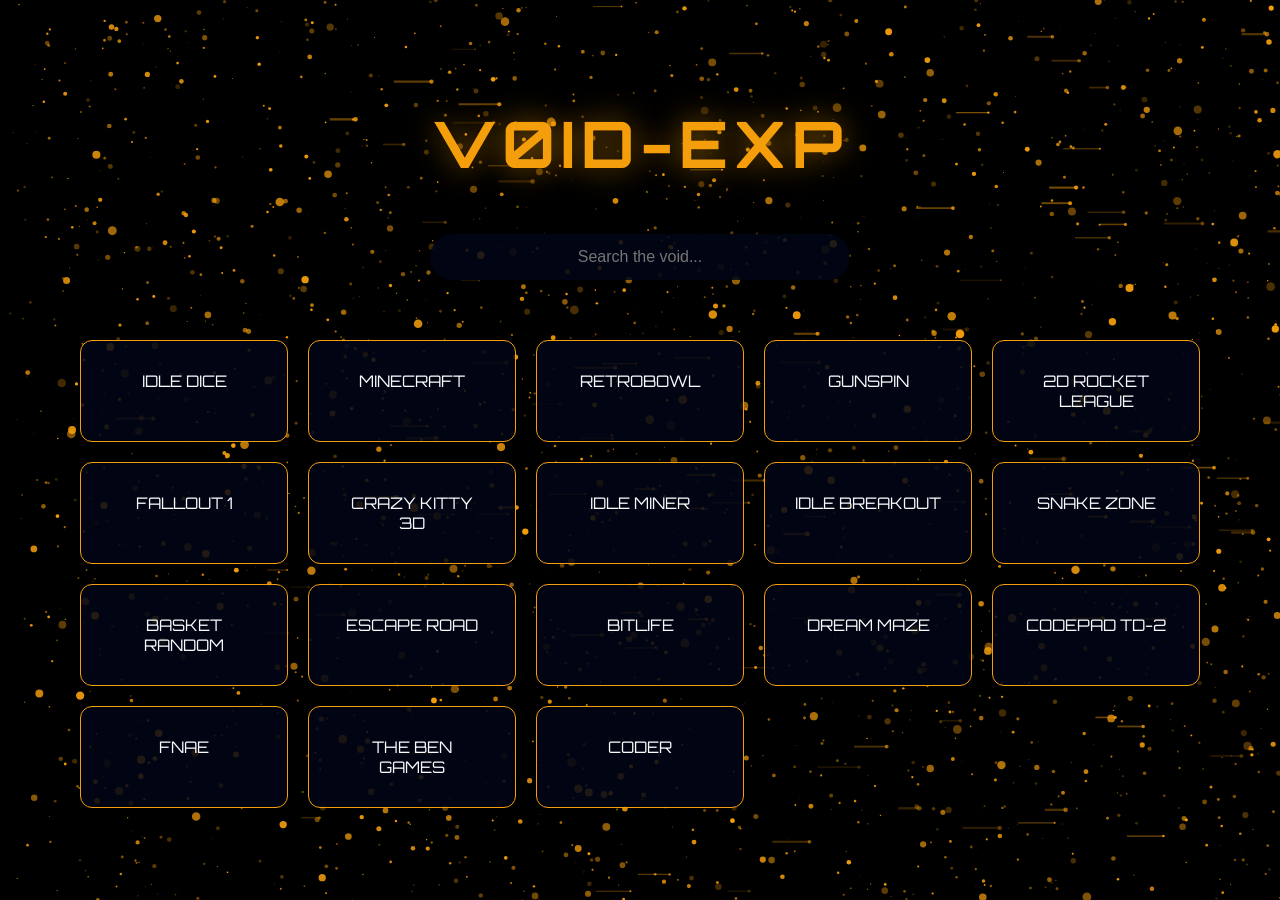
<file: index.html>
<!DOCTYPE html>
<html lang="en">
<head>
<meta charset="UTF-8">
<meta name="viewport" content="width=device-width, initial-scale=1.0">
<title>V0ID-EXP</title>

<link rel="icon" type="image/png" href="https://static.vecteezy.com/system/resources/thumbnails/023/816/429/small/black-hole-loop-animation-on-black-background-isolated-transparent-alpha-png.png">

<link rel="preconnect" href="https://fonts.googleapis.com">
<link rel="preconnect" href="https://fonts.gstatic.com" crossorigin>

<link href="https://fonts.googleapis.com/css2?family=Orbitron:wght@400;600;800&display=swap" rel="stylesheet">

<link rel="stylesheet" href="style.css">
</head>

<body>

<canvas id="stars"></canvas>

<main>

<h1 class="logo">V0ID-EXP</h1>

<input
id="searchInput"
type="text"
placeholder="Search the void..."
autocomplete="off"
/>

<div class="game-grid" id="gameGrid">

<div class="game-card" data-name="idle dice" onclick="openGame('games/idle-dice/index.html')">IDLE DICE</div>

<div class="game-card" data-name="minecraft" onclick="openGame('games/minecraft/index.html')">MINECRAFT</div>

<div class="game-card" data-name="retrobowl retro bowl football" onclick="openGame('games/retrobowl/index.html')">RETROBOWL</div>

<div class="game-card" data-name="gunspin gun spin" onclick="openGame('games/gunspin/index.html')">GUNSPIN</div>

<div class="game-card" data-name="rocket league 2d rocketleague car soccer" onclick="openGame('games/rocketleague/3325334/index.html')">2D ROCKET LEAGUE</div>

<div class="game-card" data-name="fallout 1 rpg" onclick="openGame('games/fallout1/index.html')">FALLOUT 1</div>

<div class="game-card" data-name="crazy kitty 3d cat" onclick="openGame('games/crazykitty3d/index.html')">CRAZY KITTY 3D</div>

<div class="game-card" data-name="idle miner mining" onclick="openGame('games/idleminer/index.html')">IDLE MINER</div>

<div class="game-card" data-name="idle breakout brick breaker" onclick="openGame('games/idlebreakout/index.html')">IDLE BREAKOUT</div>

<div class="game-card" data-name="snake zone slither snake game" onclick="openGame('games/slither/index.html')">SNAKE ZONE</div>

<div class="game-card" data-name="basket random basketball" onclick="openGame('games/basketrandom/index.html')">BASKET RANDOM</div>

<div class="game-card" data-name="escape road driving car chase" onclick="openGame('games/escaperoad/index.html')">ESCAPE ROAD</div>

<div class="game-card" data-name="bitlife life simulator" onclick="openGame('games/bitlife/index.html')">BITLIFE</div>

<div class="game-card" data-name="dream maze puzzle" onclick="openGame('games/dreamaze/index.html')">DREAM MAZE</div>

<div class="game-card" data-name="codepad td 2 tower defense" onclick="openGame('games/CPTD2/index.html')">CODEPAD TD-2</div>

<div class="game-card" data-name="fnae five nights" onclick="openGame('games/fnae/index.html')">FNAE</div>

<div class="game-card" data-name="the ben games" onclick="openGame('games/bengames/index.html')">THE BEN GAMES</div>

<div class="game-card" data-name="the ben games" onclick="openGame('games/coder/index.html')">CODER</div>

</div>

</main>

<script src="app.js"></script>

</body>
</html>
</file>
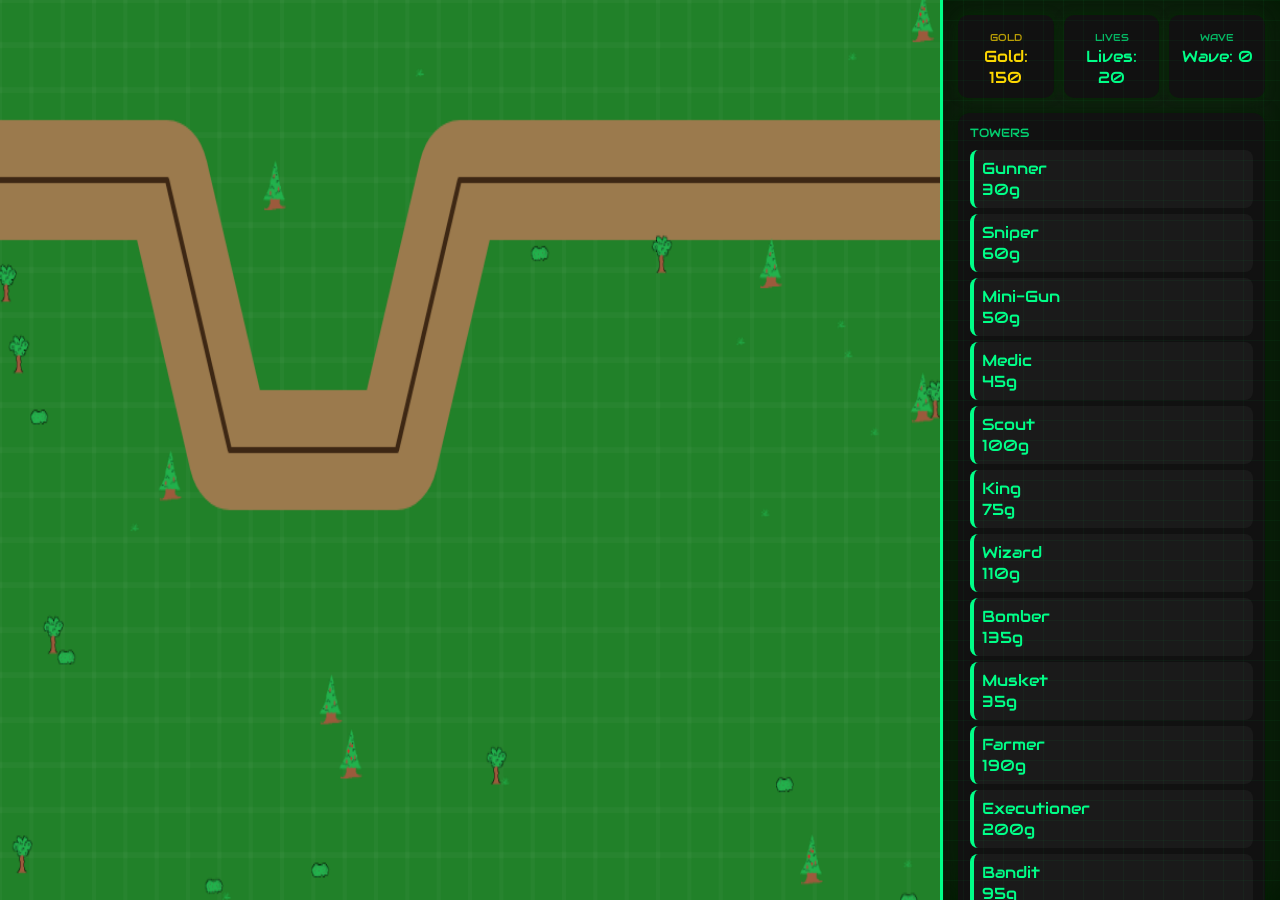
<file: games/CPTD2/index.html>
<!doctype html>
<html>
<head>
<meta charset="utf-8" />
<title>CodePad Tower Defense 2</title>

<link href="https://fonts.googleapis.com/css2?family=Audiowide&display=swap" rel="stylesheet">
<link rel="stylesheet" href="style.css">

</head>
<body>

<canvas id="game" width="900" height="600"></canvas>

<div id="ui">

    <!-- Top Stat Bar -->
    <div id="statBar">
      <div class="stat-card gold" id="goldCard">
        <span class="label">GOLD</span>
        <span id="money">150</span>
      </div>
  
      <div class="stat-card lives" id="livesCard">
        <span class="label">LIVES</span>
        <span id="lives">20</span>
      </div>
  
      <div class="stat-card wave" id="waveCard">
        <span class="label">WAVE</span>
        <span id="wave">0</span>
      </div>
    </div>
  
    <!-- Tower Selection -->
    <div class="panel">
      <div class="panel-title">TOWERS</div>
      <div id="towerList"></div>
    </div>
  
    <!-- Control Buttons -->
    <div class="panel">
      <button id="startWave" class="primary-btn">START NEXT WAVE</button>
      <button id="sellMode" class="secondary-btn">SELL MODE</button>
      <div id="info" class="small"></div>
    </div>
  
    <!-- Upgrade Panel -->
    <div id="selectedPanel" class="upgrade-panel">
      <div class="panel-title">UNIT CONTROL</div>
      <div id="selectedTitle" class="unit-name">No tower selected</div>
      <div id="selectedStats" class="unit-stats"></div>
  
      <button id="upgradeAll" class="upgrade-all">UPGRADE</button>
      <button id="sellBtn" class="sell-btn">SELL TOWER</button>
    </div>
  
  </div>  

<script src="game.js"></script>

</body>
</html>
</file>
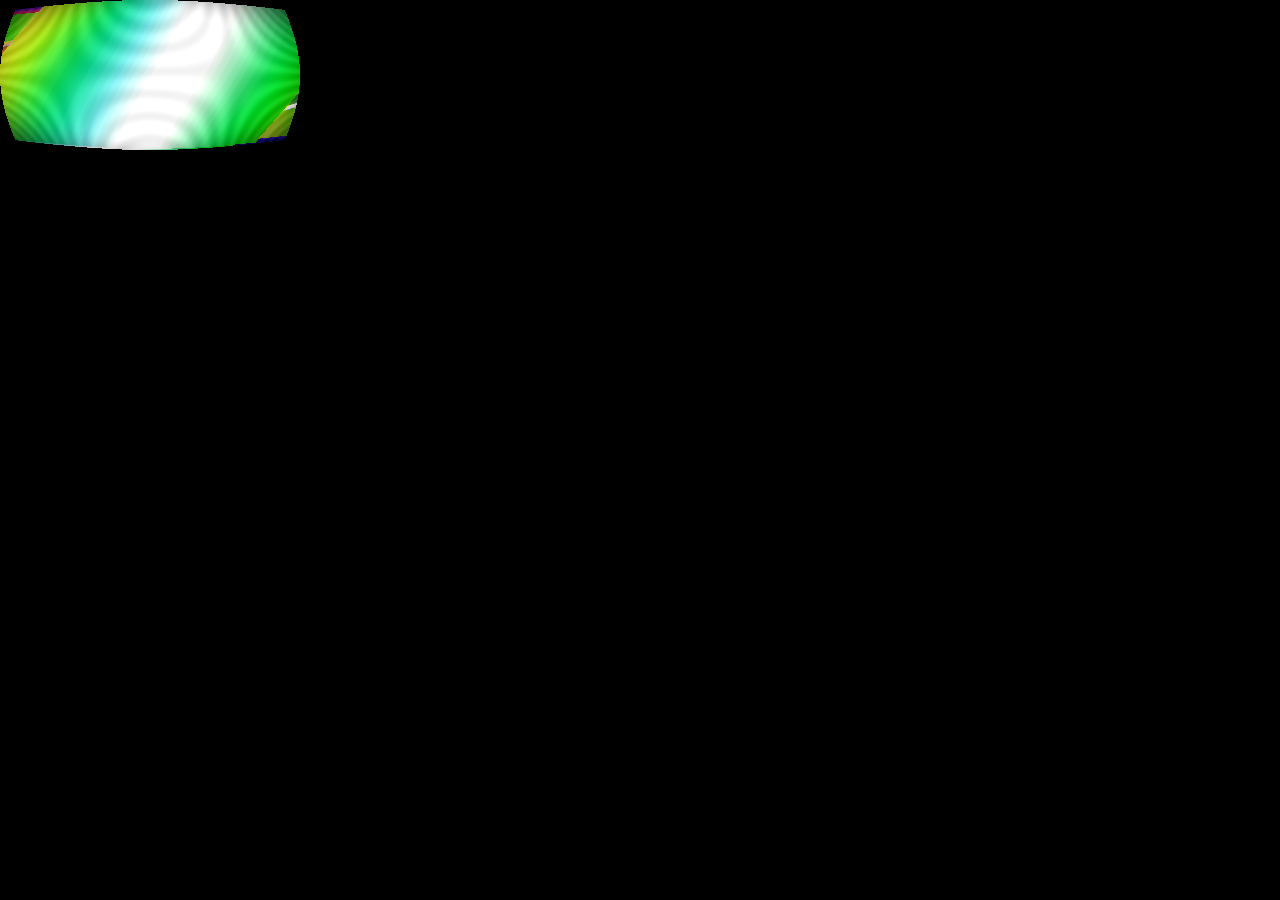
<file: games/dreamaze/index.html>
<!DOCTYPE html>
<html lang="en">
<head>
<meta charset="UTF-8">
<title>Dream Maze V12</title>

<style>
html, body {
    margin: 0;
    overflow: hidden;
    background: black;
    cursor: crosshair;
}
canvas {
    display: block;
}
</style>

</head>
<body>
<canvas id="game"></canvas>

<script>

const canvas = document.getElementById("game");
const mazeCanvas = document.createElement("canvas");
mazeCanvas.width = window.innerWidth;
mazeCanvas.height = window.innerHeight;
const mazeCtx = mazeCanvas.getContext("2d");

window.addEventListener("resize", ()=>{
    canvas.width = window.innerWidth;
    canvas.height = window.innerHeight;
    mazeCanvas.width = window.innerWidth;
    mazeCanvas.height = window.innerHeight;
});

const gl = canvas.getContext("webgl");

// ===== VERTEX SHADER =====
const vertexShaderSource = `
attribute vec2 a_position;
varying vec2 v_uv;
void main(){
    v_uv = a_position * 0.5 + 0.5;
    gl_Position = vec4(a_position,0.0,1.0);
}
`;

// ===== FRAGMENT SHADER =====
const fragmentShaderSource = `
precision mediump float;

uniform sampler2D u_texture;
uniform float u_time;
uniform int u_event;        // teleport event ID
uniform float u_eventStrength;

varying vec2 v_uv;

// ===== CRT CURVE =====
vec2 crtCurve(vec2 uv){
    uv = uv*2.0 - 1.0;
    float curve = 0.15;
    uv.x *= 1.0 + pow(abs(uv.y),2.0)*curve;
    uv.y *= 1.0 + pow(abs(uv.x),2.0)*curve;
    return uv*0.5 + 0.5;
}

void main(){
    float t = u_time;
    vec2 uv = v_uv;

    // CRT curve
    uv = crtCurve(uv);

    if(uv.x<0.0 || uv.x>1.0 || uv.y<0.0 || uv.y>1.0){
        gl_FragColor = vec4(0.0,0.0,0.0,1.0);
        return;
    }

    // Base distortion / wobble
    uv.x += sin(uv.y*8.0 + t)*0.002;
    uv.y += cos(uv.x*8.0 + t*1.2)*0.002;

    // VHS line tearing
    float tearLine = fract(t*0.2);
    if(abs(uv.y-tearLine)<0.01){
        uv.x += 0.08;
    }

    // VHS tracking
    uv.x += sin(t*0.5)*0.003;

    // ===== TELEPORT EVENTS =====
    if(u_event==7){ // Delayed World
        uv += sin(t*3.0 + uv.y*10.0)*0.01*u_eventStrength;
    }
    if(u_event==8){ // Geometry Drift
        uv.x += fract(uv.y*20.0+t)*0.01*u_eventStrength;
    }
    if(u_event==9){ // Depth Collapse
        vec2 center = uv-0.5;
        uv -= center*0.4*u_eventStrength;
    }
    if(u_event==10){ // Soft Reset Glitch
        if(fract(t*2.0)<0.5){
            gl_FragColor = vec4(1.0,1.0,1.0,1.0);
            return;
        }
    }
    if(u_event==11){ // Texture Melting
        uv.y += fract(t*0.3 + uv.x*6.0)*0.05*u_eventStrength;
    }
    if(u_event==12){ // Silent Frame Skip
        if(fract(t*5.0)>0.5){
            uv.x += 0.03*u_eventStrength;
        }
    }

    // Sample texture
    vec4 color = texture2D(u_texture, uv);

    // Chromatic aberration
    float r = texture2D(u_texture, uv + vec2(0.003,0.0)).r;
    float g = texture2D(u_texture, uv).g;
    float b = texture2D(u_texture, uv - vec2(0.003,0.0)).b;
    color = vec4(r,g,b,1.0);

    // Color banding
    float bands = floor(color.r*8.0)/8.0;
    color.rgb = mix(color.rgb, vec3(bands), 0.15);

    // Scanlines
    float scan = sin(uv.y*900.0)*0.05;
    color.rgb -= scan;

    // Vignette
    float dist = distance(v_uv, vec2(0.5));
    color.rgb *= smoothstep(0.8, 0.4, dist);

    gl_FragColor = color;
}
`;

// ===== Compile =====
function compileShader(gl,type,source){
    let shader = gl.createShader(type);
    gl.shaderSource(shader,source);
    gl.compileShader(shader);
    if(!gl.getShaderParameter(shader,gl.COMPILE_STATUS)){
        console.error(gl.getShaderInfoLog(shader));
        return null;
    }
    return shader;
}

const vertexShader = compileShader(gl, gl.VERTEX_SHADER, vertexShaderSource);
const fragmentShader = compileShader(gl, gl.FRAGMENT_SHADER, fragmentShaderSource);

const program = gl.createProgram();
gl.attachShader(program, vertexShader);
gl.attachShader(program, fragmentShader);
gl.linkProgram(program);
gl.useProgram(program);

// ===== Fullscreen Quad =====
let positionLoc = gl.getAttribLocation(program,"a_position");
let buffer = gl.createBuffer();
gl.bindBuffer(gl.ARRAY_BUFFER, buffer);
gl.bufferData(gl.ARRAY_BUFFER,new Float32Array([
    -1,-1, 1,-1, -1,1,
    -1,1, 1,-1, 1,1
]), gl.STATIC_DRAW);
gl.enableVertexAttribArray(positionLoc);
gl.vertexAttribPointer(positionLoc,2,gl.FLOAT,false,0,0);

// ===== Texture =====
let texture = gl.createTexture();
gl.bindTexture(gl.TEXTURE_2D, texture);
gl.texParameteri(gl.TEXTURE_2D, gl.TEXTURE_WRAP_S, gl.CLAMP_TO_EDGE);
gl.texParameteri(gl.TEXTURE_2D, gl.TEXTURE_WRAP_T, gl.CLAMP_TO_EDGE);
gl.texParameteri(gl.TEXTURE_2D, gl.TEXTURE_MIN_FILTER, gl.LINEAR);
gl.texParameteri(gl.TEXTURE_2D, gl.TEXTURE_MAG_FILTER, gl.LINEAR);

let timeLoc = gl.getUniformLocation(program,"u_time");
let eventLoc = gl.getUniformLocation(program,"u_event");
let strengthLoc = gl.getUniformLocation(program,"u_eventStrength");

// ===== Shader API =====
window.shaderAPI = {
    setEvent: (id,strength)=>{ gl.uniform1i(eventLoc,id); gl.uniform1f(strengthLoc,strength); },
    setTime: t=>{ gl.uniform1f(timeLoc,t); },
    bindTexture: ()=>{ gl.uniform1i(gl.getUniformLocation(program,"u_texture"),0); }
};

/* ================================
   GAME LOOP
================================ */

function loop(){
    move();
    drawMaze();

    gl.viewport(0,0,canvas.width,canvas.height);
    window.shaderAPI.setTime(Date.now()*0.001);

    // u_event: map teleportEvent.type to an integer
    let eventID = 0; 
    if(teleportEvent.active){
        // Map your types to IDs: 7=Delayed, 8=Geom Drift, 9=Depth Collapse, etc.
        switch(teleportEvent.type){
            case "delayedWorld": eventID=7; break;
            case "geometryDrift": eventID=8; break;
            case "depthCollapse": eventID=9; break;
            case "softReset": eventID=10; break;
            case "textureMelting": eventID=11; break;
            case "silentFrameSkip": eventID=12; break;
        }
    }

    if(!isPaused){
        move();
    }

    window.shaderAPI.setEvent(eventID, teleportEvent.active?1.0:0);

    gl.bindTexture(gl.TEXTURE_2D, texture);
    gl.texImage2D(gl.TEXTURE_2D,0,gl.RGBA,gl.RGBA,gl.UNSIGNED_BYTE,mazeCanvas);

    window.shaderAPI.bindTexture();
    gl.drawArrays(gl.TRIANGLES,0,6);

    requestAnimationFrame(loop);
}

// ===== MUSIC PLAYLIST =====
const tracks = [
    "bg.mp3"
];

let currentTrack = 0;
const bgMusic = new Audio(tracks[currentTrack]);
bgMusic.volume = 0.45;

function playNextTrack(){
    currentTrack = (currentTrack + 1) % tracks.length;
    bgMusic.src = tracks[currentTrack];
    bgMusic.play();
}

bgMusic.addEventListener("ended", playNextTrack);

// ===== SPEEDRUN TIMER =====
let gameStartTime = performance.now();
let pausedTime = 0;
let pauseStart = 0;
let isPaused = false;

function getGameTime(){
    if(isPaused){
        return pauseStart - gameStartTime - pausedTime;
    }
    return performance.now() - gameStartTime - pausedTime;
}

// ===== AUTO START GAME =====
function startGame(){
    canvas.requestPointerLock();

    if(bgMusic.paused){
        bgMusic.play().catch(()=>{});
    }
}

// Start on first interaction anywhere
document.addEventListener("click", startGame, { once:true });

document.addEventListener("pointerlockchange", lockChangeAlert, false);
document.addEventListener("mozpointerlockchange", lockChangeAlert, false);
document.addEventListener("webkitpointerlockchange", lockChangeAlert, false);

function lockChangeAlert(){
    if(document.pointerLockElement === canvas ||
       document.mozPointerLockElement === canvas ||
       document.webkitPointerLockElement === canvas){
        console.log("Pointer locked");
        document.addEventListener("mousemove", updateMouseMovement, false);
    } else {
        console.log("Pointer unlocked");
        document.removeEventListener("mousemove", updateMouseMovement, false);
    }
}

// ===== MOUSE MOVEMENT =====
function updateMouseMovement(e){
    player.angle += e.movementX * 0.0025; // same as before
}

// ===== MAZE =====
const TILE = 64;
const MAP_SIZE = 500;
let map = [];
let roomSeed = Math.random()*10000;

function generateRoom(seed){
    roomSeed = seed;
    map = [];
    for(let y=0;y<MAP_SIZE;y++){
        let row=[];
        for(let x=0;x<MAP_SIZE;x++){
            row.push(Math.random()<0.4?1:0);
        }
        map.push(row);
    }
}
generateRoom(roomSeed);

// ===== PLAYER =====
let player = { x:MAP_SIZE*TILE/2, y:MAP_SIZE*TILE/2, angle:0, speed:3 };
let keys={};
document.addEventListener("keydown",e=>keys[e.key.toLowerCase()]=true);
document.addEventListener("keyup",e=>keys[e.key.toLowerCase()]=false);
canvas.addEventListener("mousemove",e=>player.angle+=e.movementX*0.0025);

const FOV=Math.PI/3;
const RAYS=200;

// ===== TELEPORT EVENTS =====
let teleportEvent = { active:false, type:null, timer:0, state:{} };
const teleportTypes = [
    "tunnelVision","blackWhite","invert","hallMirrors","timeBlur","cameraRoll",
    "delayedWorld","geometryDrift","depthCollapse","softReset","textureMelting",
    "teleportRejection","silentFrameSkip"
];

function triggerTeleport(){
    generateRoom(Math.random()*1000);
    player.x = MAP_SIZE*TILE/2;
    player.y = MAP_SIZE*TILE/2;
    player.angle += Math.PI*(Math.random()-0.5);

    teleportEvent.active=true;
    teleportEvent.type = teleportTypes[Math.floor(Math.random()*teleportTypes.length)];
    teleportEvent.timer = { 
        tunnelVision:180, blackWhite:180, invert:180, hallMirrors:180, timeBlur:180, cameraRoll:180,
        delayedWorld:1200, geometryDrift:600, depthCollapse:300, softReset:30, textureMelting:240,
        teleportRejection:60, silentFrameSkip:60
    }[teleportEvent.type];
    teleportEvent.state={};
}

// ===== COLOR POOLS =====
let colorPools=[];
for(let i=0;i<8;i++){
    colorPools.push({
        x:Math.random()*MAP_SIZE*TILE,
        y:Math.random()*MAP_SIZE*TILE,
        radius:TILE*3+Math.random()*TILE*2,
        intensity:1.5+Math.random()*2
    });
}
function getColorPoolEffect(px,py){
    for(let p of colorPools){
        let dx=px-p.x, dy=py-p.y;
        if(Math.sqrt(dx*dx+dy*dy)<p.radius) return p.intensity;
    }
    return 1;
}

// ===== TEMPORAL GLITCHES =====
let temporalGlitches=[];
for(let y=0;y<MAP_SIZE;y++){
    temporalGlitches[y]=[];
    for(let x=0;x<MAP_SIZE;x++){
        temporalGlitches[y][x]={active:false,timer:0};
    }
}
function updateGlitches(){
    for(let y=0;y<MAP_SIZE;y++){
        for(let x=0;x<MAP_SIZE;x++){
            let g=temporalGlitches[y][x];
            if(!g.active && Math.random()<0.0003){ g.active=true; g.timer=30+Math.random()*60; }
            if(g.active){ g.timer--; if(g.timer<=0) g.active=false; }
        }
    }
}


let gravityShift={active:false,timer:0,rotation:0};
function maybeTriggerGravity(){
    if(Math.random()<0.03){
        gravityShift.active=true;
        gravityShift.timer=100;
        gravityShift.rotation=(Math.random()>0.5?1:-1)*(Math.PI/8);
    }
}

function colorField(x,y,depth,seed){
    let t=Date.now()*0.001+seed;
    let warp=Math.sin(x*0.02+t)*Math.cos(y*0.02+t*0.5)*50;
    let r=Math.sin(x*0.05+t)*127+128+warp;
    let g=Math.sin(y*0.05+t*1.5)*127+128+warp;
    let b=Math.sin((x+y)*0.03+t*2)*127+128+warp;
    return `rgb(${r|0},${g|0},${b|0})`;
}

function castRay(angle){
    let sin=Math.sin(angle), cos=Math.cos(angle);
    for(let d=0;d<2000;d++){
        let x=player.x+cos*d;
        let y=player.y+sin*d;
        let mx=Math.floor(x/TILE), my=Math.floor(y/TILE);
        if(mx<0||my<0||mx>=MAP_SIZE||my>=MAP_SIZE) return {dist:d,wall:true,mx,my};
        if(map[my][mx]===1 && !temporalGlitches[my][mx].active) return {dist:d,wall:true,mx,my};
    }
    return {dist:2000,wall:false};
}

function move(){
    let dx=0,dy=0;
    if(keys["w"]||keys["arrowup"]){dx+=Math.cos(player.angle)*player.speed;dy+=Math.sin(player.angle)*player.speed;}
    if(keys["s"]||keys["arrowdown"]){dx-=Math.cos(player.angle)*player.speed;dy-=Math.sin(player.angle)*player.speed;}
    if(keys["a"]||keys["arrowleft"]){dx+=Math.cos(player.angle-Math.PI/2)*player.speed;dy+=Math.sin(player.angle-Math.PI/2)*player.speed;}
    if(keys["d"]||keys["arrowright"]){dx+=Math.cos(player.angle+Math.PI/2)*player.speed;dy+=Math.sin(player.angle+Math.PI/2)*player.speed;}
    let nx=player.x+dx, ny=player.y+dy;
    let mx=Math.floor(nx/TILE), my=Math.floor(ny/TILE);

    if(map[my] && map[my][mx]===1){
        if((mx+my)%6===0){ triggerTeleport(); return; }
        maybeTriggerGravity();
        return;
    }
    if(map[my] && map[my][mx]===0){ player.x=nx; player.y=ny; }
}


let previousFrame=null;
function drawMaze(){
    updateGlitches();
    let poolEffect=getColorPoolEffect(player.x,player.y);

    mazeCtx.save();

    if(isPaused) return;


    if(teleportEvent.active && teleportEvent.type==="cameraRoll"){
        mazeCtx.translate(mazeCanvas.width/2,mazeCanvas.height/2);
        mazeCtx.rotate(Math.sin(Date.now()*0.002)*0.3);
        mazeCtx.translate(-mazeCanvas.width/2,-mazeCanvas.height/2);
    }

    if(window.shaderAPI){
        let eventId = 0;
    
        if(teleportEvent.active){
            const map = {
                tunnelVision:1,
                blackWhite:2,
                invert:3,
                hallMirrors:4,
                timeBlur:5,
                cameraRoll:6,
                delayedWorld:7,
                geometryDrift:8,
                depthCollapse:9,
                softReset:10,
                textureMelting:11,
                silentFrameSkip:12
            };
            eventId = map[teleportEvent.type] || 0;
        }
    
        window.shaderAPI.setEvent(eventId, teleportEvent.active ? 1.0 : 0.0);
        window.shaderAPI.setTime(Date.now()*0.001);
    }    


    if(gravityShift.active){
        mazeCtx.translate(mazeCanvas.width/2,mazeCanvas.height/2);
        mazeCtx.rotate(gravityShift.rotation);
        mazeCtx.translate(-mazeCanvas.width/2,-mazeCanvas.height/2);
        gravityShift.timer--;
        if(gravityShift.timer<=0) gravityShift.active=false;
    }

    let horizon=mazeCanvas.height/2;


    for(let y=0;y<mazeCanvas.height;y++){
        let depth=(y-horizon)/(mazeCanvas.height/2);
        let worldDist=500/(depth||0.0001);
        let wx=player.x+Math.cos(player.angle)*worldDist;
        let wy=player.y+Math.sin(player.angle)*worldDist;


        if(teleportEvent.active && teleportEvent.type==="delayedWorld"){
            if(!teleportEvent.state.prevX) teleportEvent.state.prevX=wx;
            if(!teleportEvent.state.prevY) teleportEvent.state.prevY=wy;
            wx = teleportEvent.state.prevX + (wx-teleportEvent.state.prevX)*0.05;
            wy = teleportEvent.state.prevY + (wy-teleportEvent.state.prevY)*0.05;
            teleportEvent.state.prevX=wx;
            teleportEvent.state.prevY=wy;
        }

        if(teleportEvent.active && teleportEvent.type==="geometryDrift"){
            wx+=Math.sin(y*0.1+Date.now()*0.001)*2;
            wy+=Math.cos(y*0.1+Date.now()*0.001)*2;
        }


        if(teleportEvent.active && teleportEvent.type==="textureMelting"){
            wy += (Date.now()*0.05)%50;
        }

        let wobbleX=Math.sin(Date.now()*0.001*poolEffect+y*0.01)*10*poolEffect;
        let wobbleY=Math.cos(Date.now()*0.001*poolEffect+y*0.01)*10*poolEffect;

        mazeCtx.fillStyle=colorField(wx+wobbleX,wy+wobbleY,worldDist,roomSeed);
        mazeCtx.fillRect(0,y,mazeCanvas.width,1);
    }


    for(let i=0;i<RAYS;i++){
        let angle=player.angle-FOV/2+(i/RAYS)*FOV;
        let ray=castRay(angle);
        let dist=ray.dist+Math.sin(ray.dist*0.01+Date.now()*0.002)*50;
        let height=(TILE*600)/(dist+0.0001);
        let x=i*(mazeCanvas.width/RAYS);
        let y=mazeCanvas.height/2-height/2;

        let isTeleportWall=(ray.mx+ray.my)%6===0;
        mazeCtx.fillStyle=isTeleportWall
            ? `hsl(${Date.now()*0.1%360},100%,50%)`
            : colorField(player.x+i,player.y+dist,dist,roomSeed);

        mazeCtx.fillRect(x,y,mazeCanvas.width/RAYS+2,height);
    }

    mazeCtx.restore();


    if(teleportEvent.active){
    
        if(teleportEvent.type==="tunnelVision"){
            let grad=mazeCtx.createRadialGradient(
                mazeCanvas.width/2,mazeCanvas.height/2,100,
                mazeCanvas.width/2,mazeCanvas.height/2,mazeCanvas.width/1.2
            );
            grad.addColorStop(0,"rgba(0,0,0,0)");
            grad.addColorStop(1,"rgba(0,0,0,0.8)");
            mazeCtx.fillStyle=grad;
            mazeCtx.fillRect(0,0,mazeCanvas.width,mazeCanvas.height);
        }


        if(teleportEvent.type==="blackWhite"){
            mazeCtx.globalCompositeOperation="saturation";
            mazeCtx.fillStyle="hsl(0,0%,50%)";
            mazeCtx.fillRect(0,0,mazeCanvas.width,mazeCanvas.height);
            mazeCtx.globalCompositeOperation="source-over";
        }


        if(teleportEvent.type==="invert"){
            mazeCtx.globalCompositeOperation="difference";
            mazeCtx.fillStyle="white";
            mazeCtx.fillRect(0,0,mazeCanvas.width,mazeCanvas.height);
            mazeCtx.globalCompositeOperation="source-over";
        }


        if(teleportEvent.type==="hallMirrors"){
            mazeCtx.globalAlpha=0.2;
            mazeCtx.drawImage(mazeCanvas,10,0);
            mazeCtx.drawImage(mazeCanvas,-10,0);
            mazeCtx.globalAlpha=1;
        }


        if(teleportEvent.type==="timeBlur" && previousFrame){
            mazeCtx.globalAlpha=0.3;
            mazeCtx.drawImage(previousFrame,0,0);
            mazeCtx.globalAlpha=1;
        }


        if(teleportEvent.type==="softReset"){
            mazeCtx.fillStyle="white";
            mazeCtx.fillRect(0,0,mazeCanvas.width,mazeCanvas.height);
        }


        if(teleportEvent.type==="teleportRejection"){
            player.x -= Math.cos(player.angle)*2;
            player.y -= Math.sin(player.angle)*2;
        }


        if(teleportEvent.type==="silentFrameSkip"){
            if(Math.floor(Date.now()/100)%2===0){
                mazeCtx.globalAlpha=0.2;
                mazeCtx.drawImage(mazeCanvas,0,0);
                mazeCtx.globalAlpha=1;
            }
        }

        teleportEvent.timer--;
        if(teleportEvent.timer<=0) teleportEvent.active=false;
    }


if(keys["r"]){


    mazeCtx.save();
    mazeCtx.setTransform(1, 0, 0, 1, 0, 0);

    mazeCtx.fillStyle = "rgba(0,0,0,0.75)";
    mazeCtx.fillRect(0,0,mazeCanvas.width,mazeCanvas.height);

    mazeCtx.fillStyle = "white";
    mazeCtx.font = "20px monospace";

    let tileX = Math.floor(player.x / TILE);
    let tileY = Math.floor(player.y / TILE);

    let time = getGameTime()/1000;
    let minutes = Math.floor(time/60);
    let seconds = (time%60).toFixed(2);

    mazeCtx.fillText(`X: ${tileX}`, 40, 60);
    mazeCtx.fillText(`Y: ${tileY}`, 40, 90);
    mazeCtx.fillText(`Time: ${minutes}:${seconds.padStart(5,"0")}`, 40, 120);

    mazeCtx.restore();
}


let pauseOverlay = document.createElement("div");
pauseOverlay.style.cssText = `
position:fixed;
top:0;
left:0;
width:100%;
height:100%;
background:#0a0f2a;
display:none;
justify-content:center;
align-items:center;
flex-direction:column;
z-index:9999;
font-family:monospace;
color:white;
`;
document.body.appendChild(pauseOverlay);

let continueBtn = document.createElement("button");
continueBtn.innerText = "Continue";
continueBtn.style.padding = "15px 30px";
continueBtn.style.fontSize = "18px";
continueBtn.style.cursor = "pointer";
pauseOverlay.appendChild(continueBtn);

continueBtn.onclick = ()=>{
    isPaused = false;
    pausedTime += performance.now() - pauseStart;
    pauseOverlay.style.display = "none";
    canvas.requestPointerLock();
};

document.addEventListener("keydown", e=>{
    if(e.key.toLowerCase()==="p"){
        if(!isPaused){
            isPaused = true;
            pauseStart = performance.now();
            pauseOverlay.style.display = "flex";
            document.exitPointerLock();
        }
    }
});


    previousFrame=document.createElement("canvas");
    previousFrame.width=mazeCanvas.width;
    previousFrame.height=mazeCanvas.height;
    previousFrame.getContext("2d").drawImage(mazeCanvas,0,0);
}

loop();

</script>
</body>
</html>
</file>
<file: style.css>
:root {
    --primary: #f59e0b;
    --primary-hover: #fbbf24;
    --primary-light: rgba(245, 158, 11, 0.18);
  
    --accent: #fb923c;
  
    --text: #f8fafc;
    --text-muted: #9ca3af;
  
    --bg: #000000;
    --surface: rgba(2, 6, 23, 0.85);
    --border: #0f172a;
  
    --glow: 0 0 30px rgba(245, 158, 11, 0.55);
  }
  
  * * {
    box-sizing: border-box;
  }
  
  body {
    font-family: 'Orbitron', system-ui, sans-serif;
    margin: 0;
    background: var(--bg);
    color: var(--text);
    overflow: hidden;
  }
  
  #stars {
    position: fixed;
    inset: 0;
    z-index: -2;
  }
  
  
  .top-nav {
    position: fixed;
    top: 20px;
    width: 100%;
    display: flex;
    justify-content: center;
    gap: 20px;
    z-index: 10;
  }
  
  .tab {
    background: var(--primary-light);
    border: 1px solid var(--primary);
    color: var(--text);
    padding: 10px 24px;
    border-radius: 20px;
    cursor: pointer;
    transition: all 0.25s ease;
  }
  
  .tab.active,
  .tab:hover {
    background: rgba(245, 158, 11, 0.35);
    box-shadow: var(--glow);
  }
  
  .logo {
    font-size: 64px;
    letter-spacing: 6px;
    margin-bottom: 30px;
    color: var(--primary);
    text-shadow: var(--glow);
  }
  
  .view {
    display: none;
    text-align: center;
  }
  
  .view.active {
    display: block;
  }
  
  #searchInput {
    width: 320px;
    padding: 14px;
    border-radius: 30px;
    border: none;
    font-size: 16px;
    outline: none;
    background: var(--surface);
    color: var(--text);
  }
  
  #searchBtn {
    margin-top: 16px;
    padding: 12px 30px;
    border-radius: 20px;
    border: none;
    background: linear-gradient(135deg, var(--primary), var(--accent));
    color: #000;
    font-weight: bold;
    cursor: pointer;
    box-shadow: var(--glow);
  }
  
.more-container {
    max-width: 520px;
    padding: 40px;
    border-radius: 18px;
    background: var(--surface);
    border: 1px solid var(--primary);
    box-shadow: var(--glow);

    .more-title {
        font-size: 28px;
        margin-bottom: 16px;
        color: var(--primary);
        letter-spacing: 3px;
        text-transform: uppercase;
      }
      
      .more-text {
        font-size: 15px;
        line-height: 1.6;
        margin: 10px 0;
        color: var(--text);
      }
      
      .more-text.muted {
        color: var(--text-muted);
        font-size: 14px;
      }
      
      .more-divider {
        width: 100%;
        height: 1px;
        margin: 18px 0;
        background: linear-gradient(
          90deg,
          transparent,
          var(--primary),
          transparent
        );
      }
      
      .more-credit {
        margin-top: 10px;
        font-size: 14px;
        letter-spacing: 1px;
        color: var(--text-muted);
      }
      
      .more-credit span {
        color: var(--primary);
        text-shadow: var(--glow);
      }
      
  }
  

  .game-grid {
    display: grid;
    grid-template-columns: repeat(auto-fill, minmax(180px, 1fr));
    gap: 20px;
  
    width: 100%;
    max-width: 1200px;
    margin: 0 auto;
  }
  
  
  .game-card {
    padding: 30px;
    border-radius: 12px;
    background: var(--surface);
    border: 1px solid var(--primary);
    cursor: pointer;
    transition: transform 0.2s ease, box-shadow 0.2s ease;
  }
  
  .game-card:hover {
    transform: scale(1.05);
    box-shadow: var(--glow);
  }

.view {
    max-height: calc(100vh - 180px);
    overflow-y: auto;
    padding: 20px 0;
  }
  
  .view::-webkit-scrollbar {
    width: 6px;
  }
  .view::-webkit-scrollbar-thumb {
    background: rgba(245, 158, 11, 0.4);
    border-radius: 10px;
  }
  
  .site-wrapper {
    display: flex;
    justify-content: center;
  }
  
  .site-grid {
    display: grid;
    grid-template-columns: repeat(auto-fill, minmax(180px, 1fr));
    gap: 20px;
  
    width: 100%;
    max-width: 1200px;
    margin: 0 auto;
  }  
  
  .site-card {
    padding: 30px;
    border-radius: 12px;
    background: var(--surface);
    border: 1px solid var(--primary);
    cursor: pointer;
    transition: transform 0.2s ease, box-shadow 0.2s ease;
  }
  
  .site-card:hover {
    transform: scale(1.05);
    box-shadow: var(--glow);
  }

  main{
    display:flex;
    flex-direction:column;
    align-items:center;
    
    padding-top:60px;
    
    min-height:100vh;
    overflow-y:auto;
    }
    
    #searchInput{
        width:420px;
        max-width:90%;
        padding:14px;
        margin:20px 0 40px 0;
        
        border-radius:30px;
        border:none;
        font-size:16px;
        
        outline:none;
        background:var(--surface);
        color:var(--text);
        text-align:center;
        }
    
        .game-grid{
            display:grid;
            grid-template-columns:repeat(auto-fill,minmax(180px,1fr));
            gap:20px;
            
            width:100%;
            max-width:1200px;
            
            padding:20px 40px 80px 40px;
            }
    
    .game-card{
    padding:30px;
    border-radius:12px;
    background:var(--surface);
    border:1px solid var(--primary);
    cursor:pointer;
    transition:transform .2s, box-shadow .2s;
    text-align:center;
    }
    
    .game-card:hover{
    transform:scale(1.05);
    box-shadow:var(--glow);
    }
</file>
<file: games/CPTD2/style.css>
body {
    font-family: 'Audiowide', cursive;
    margin: 0;
    display: flex;
    height: 100vh;
    overflow: hidden;
    background: #0b140b;
  }
  
  /* Canvas */
  #game {
    background: #218129;
    width: calc(100% - 340px);
    border-right: 3px solid #00ff88;
  }
  
  /* UI Container */
  #ui {
    width: 340px;
    padding: 15px;
    background: #0f1f0f;
    color: #00ff88;
    box-shadow: inset 0 0 40px #001a00;
    overflow-y: auto;
    position: relative;
  }
  
  /* Grid Overlay */
  #ui::before {
    content: "";
    position: absolute;
    inset: 0;
    background-image:
      linear-gradient(rgba(0,255,100,0.04) 1px, transparent 1px),
      linear-gradient(90deg, rgba(0,255,100,0.04) 1px, transparent 1px);
    background-size: 20px 20px;
    pointer-events: none;
  }
  
  /* Stat Bar */
  #statBar {
    display: flex;
    gap: 10px;
    margin-bottom: 15px;
  }
  
  .stat-card {
    flex: 1;
    background: #111;
    padding: 10px;
    border-radius: 10px;
    text-align: center;
    box-shadow: 0 0 10px #002b00;
    transition: all 0.3s ease;
  }
  
  .stat-card .label {
    font-size: 10px;
    opacity: 0.7;
  }
  
  .gold {
    color: gold;
  }
  
  .lives.low {
    color: red;
    animation: shake 0.4s;
  }
  
  .wave.active {
    color: red;
    box-shadow: 0 0 10px red;
  }
  
  /* Panels */
  .panel,
  .upgrade-panel {
    background: #111;
    padding: 12px;
    border-radius: 12px;
    margin-bottom: 15px;
    box-shadow: 0 0 15px #001f00;
  }
  
  .panel-title {
    font-size: 12px;
    margin-bottom: 10px;
    opacity: 0.8;
  }
  
  /* Tower Buttons */
  .tower-btn {
    background: #1a1a1a;
    border-left: 4px solid #00ff88;
    padding: 8px;
    margin-bottom: 6px;
    border-radius: 8px;
    transition: 0.2s;
  }
  
  .tower-btn:hover {
    transform: scale(1.03);
    box-shadow: 0 0 10px #00ff88;
  }
  
  .tower-btn.disabled {
    opacity: 0.4;
    pointer-events: none;
  }
  
  /* Buttons */
  button {
    font-family: inherit;
    padding: 10px;
    border-radius: 10px;
    border: none;
    cursor: pointer;
    transition: 0.2s;
  }
  
  .primary-btn {
    background: linear-gradient(45deg, #00aa44, #00ff88);
    color: black;
  }
  
  .primary-btn.pulse {
    animation: pulse 1.5s infinite;
  }
  
  .secondary-btn {
    background: linear-gradient(45deg, #333, #555);
    color: #00ff88;
  }
  
  .secondary-btn.active {
    background: linear-gradient(45deg, darkred, red);
    box-shadow: 0 0 10px red;
  }
  
  .upgrade-all {
    background: linear-gradient(45deg, #0055ff, #00ccff);
    color: white;
    margin-top: 8px;
  }
  
  .upgrade-all.maxed {
    box-shadow: 0 0 15px #00ccff;
  }
  
  .sell-btn {
    background: linear-gradient(45deg, darkred, red);
    color: white;
    margin-top: 8px;
  }
  
  /* Animations */
  @keyframes pulse {
    0% { box-shadow: 0 0 5px #00ff88; }
    50% { box-shadow: 0 0 20px #00ff88; }
    100% { box-shadow: 0 0 5px #00ff88; }
  }
  
  @keyframes shake {
    0% { transform: translateX(0); }
    25% { transform: translateX(-3px); }
    50% { transform: translateX(3px); }
    75% { transform: translateX(-3px); }
    100% { transform: translateX(0); }
  }
</file>
